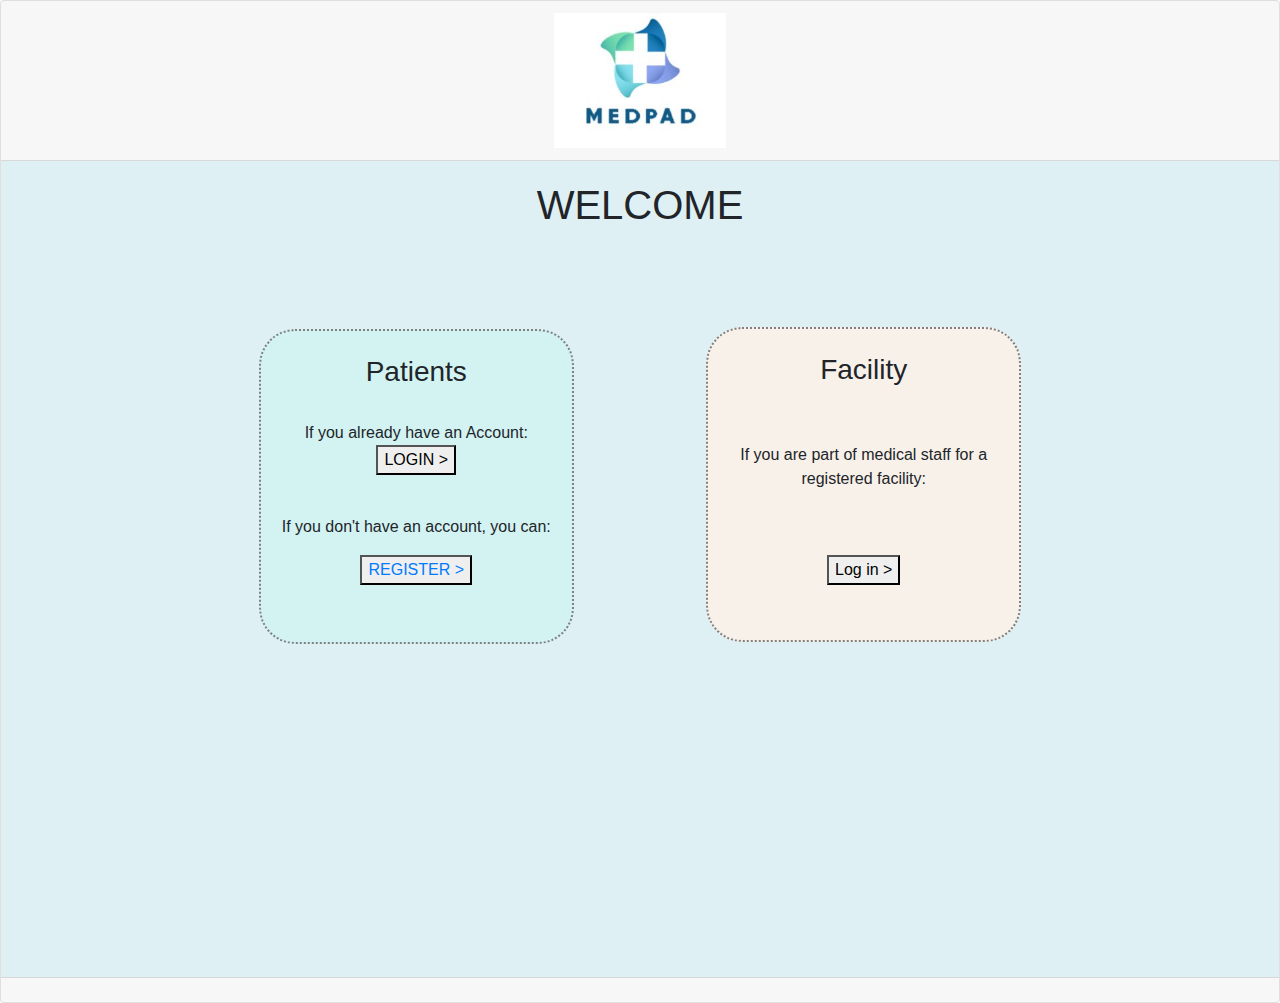
<file: index.html>
<!DOCTYPE html>
<html lang="en">
    <head>
        <script src="ops.js"></script>
        <link rel="stylesheet" href="https://cdn.jsdelivr.net/npm/bootstrap@4.6.2/dist/css/bootstrap.min.css">
        <meta name="viewport" content="width=device-width, height=device-height, initial-scale=1.0"/>
        <meta name="description" content="Platform for medical information management">
    </head>
    <style>
        .logbox{
            height: 35vh;
            width: 35vh;
            display: inline-block;
            margin-left: auto;
            margin-right: auto;
            margin-top: 10vh;
            margin-left: 5vw;
            margin-right: 5vw;
            margin-bottom: 10vh;
            border: dotted 2px grey;
            border-radius: 4vh;
            overflow: none;
        }

        .container {
            margin: auto;
            text-align: center;
        }

        #cage{
            display: block;
            height: 80vh;
            text-align: center;

        }

        .patient{
            background-color: rgb(211, 243, 243);
        }

        .staff{
            background-color: rgb(248, 241, 233);
        }

        .card-header {
            text-align: center;
        }

        .card-body{
            background-color: #def0f3;
        }
        
    </style>

    <main class="card">
        <div class="card-header">
            <img src="Logo.JPG" style="margin: 0; padding: 0; height: 15vh; align-self: center;">

        </div>
        <div class="card-body">
            <div class="container">
                <h1>WELCOME</h1>
            </div>
            <div id="cage">
                <div class="logbox patient">
                    <div class="seg"><br>
                        <h3>Patients</h3><br>
                        <p>If you already have an Account:<br> <a href="patientlogin.html" ><button>LOGIN ></button></a></p><br>
                        <p>If you don't have an account, you can:</p> 
                        <a href="registration.html" target="_self"><button>REGISTER ></a>
                    </div>
                    
                </div>
                <div class="logbox staff">
                    <br>
                    <h3>Facility</h3><br>
                    <br>
                    <p>If you are part of medical staff for a registered facility:</p><br><br>
                    
                    <a href="stafflogin.html" target="_self"><button>Log in ></button></a>
                </div>
            </div>

        </div>
        <div class="card-footer">

        </div>

    </main>


</html>
</file>
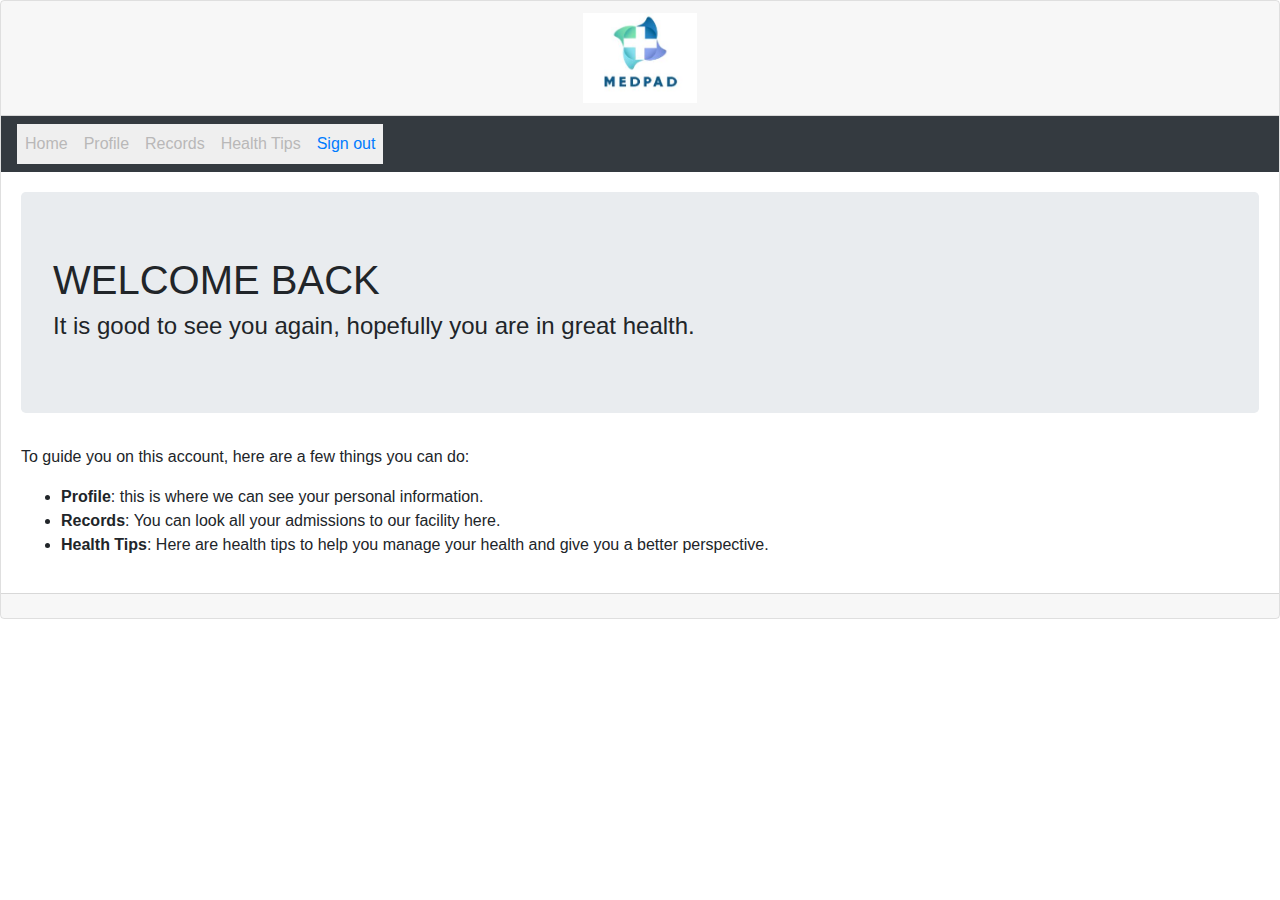
<file: patientdashboard.html>
<!DOCTYPE html>
<html>
    <head>
        <meta name="viewport" content="width=device-width, initial-scale=1.0">
        <link rel="stylesheet" href="https://cdn.jsdelivr.net/npm/bootstrap@4.6.2/dist/css/bootstrap.min.css">

    </head>
    <script>
        function tabswitch(id) {
            var i, tabcontent;
            tabcontent = document.getElementsByClassName("tab");
            for (i = 0; i < tabcontent.length; i++) {
            tabcontent[i].style.display = "none";
            }
            
            document.getElementById(id).style.display = "block";
        }
        window.onload = function(){
            tabswitch("home");
        };
        
    </script>
    
    <style>
        .card-header{
            text-align: center;
        }

        img {
            height:10vh;
            margin: auto
        }

        .outing:hover{
            background-color: rgb(250, 191, 191);
            width: fit-content;
        }

        .nav-link{
            
            font-weight:500;
            color: rgb(185, 184, 184);
        }

        .reg:hover{
            background-color: rgb(223, 223, 223);
            color: rgb(185, 184, 184);
        }

        .upbar{
            background-color: rgb(142, 174, 179);
        }

        .nav-link{
            border: none;
            outline: none;
        }

    </style>
    <body class="card">


        <!-- Contains the logo at the top of the page-->
        <div class="card-header">
            <img src="Logo.JPG" alt="logo">
        </div>

        <!--Navigator with links for patients-->
        <div class="card-nav">
            <nav class="navbar navbar-expand-sm bg-dark">

                <!-- Links -->
                <ul class="navbar-nav">
                    <li class="nav-item reg">
                      <button class="nav-link" id="homepage" onclick="tabswitch('home')" href="#">Home</button>
                    </li>
                    <li class="nav-item reg">
                      <button class="nav-link" onclick="tabswitch('profile')"  href="#">Profile</button>
                    </li>
                    <li class="nav-item reg">
                      <button class="nav-link" onclick="tabswitch('records')"href="#">Records</button>
                    </li>
                    <li class="nav-item reg">
                      <button class="nav-link" onclick="tabswitch('healthtips')"href="#">Health Tips</button>
                    </li>
                    <li class="nav-item outing ">
                      <button class="nav-link" ><a href="signout.html">Sign out</a></button>
                    </li>
                </ul>           
            </nav>
            
        </div>

        <!--Here is the body of the content broken in 4 parts only appearing when patient is clicking on the assigned link-->
        <div class="card-body">

            <!-- HOME section with simple explanation on what the patient can do-->
            <div id="home"  class="tab">
                <div class="jumbotron">
                    <h1 id="welcome">WELCOME BACK</h1>  <!--If we are adding the first name of patient -->
                    <h4>It is good to see you again, hopefully you are in great health.</h4>
                </div>
                <div>
                    <p>To guide you on this account, here are a few things you can do:</p>
                    <ul>
                        <li><b>Profile</b>: this is where we can see your personal information.</li>
                        <li><b>Records</b>: You can look all your admissions to our facility here.</li>
                        <li><b>Health Tips</b>: Here are health tips to help you manage your health and give you a better perspective.</li>
                    </ul>
                </div>

            </div>

            <!--This is a display of generic information on patient-->
            <div id="profile" class="tab">
                <div id="geninfo">
                    <table>
                        <tr>
                            <td>Last Name :</td>
                            <td id="lastname">Name :</td>
                        </tr>
                        <tr>
                            <td>First Name :</td>
                            <td id="firstname">Name :</td>
                        </tr>
                        <tr>
                            <td>Gender :</td>
                            <td id="gender">Male or Female :</td>
                        </tr>
                        <tr>
                            <td>Birthdate :</td>
                            <td id="dob">01/01/1990 :</td>
                        </tr>
                        <tr>
                            <td>Email :</td>
                            <td id="email">Name :</td>
                        </tr>
                        <tr>
                            <td>Phone :</td>
                            <td id="phone">Name :</td>
                        </tr>
                        <tr>
                            <td>Patient Number :</td>
                            <td id="ptId">123456789</td>
                        </tr>
                        <tr>
                            <td>Last Access :</td>
                            <td id="lastaccess">Name :</td>
                        </tr>                        
                        
                    </table>
                </div>

            </div>

            <!--This is were all records of the patient will appear when needed.-->
            <div id="records"  class="tab">
                <div class="jumbotron" id="recordhead"></div>
            </div>

            <!-- Here are a few links and health tips for patients to follow for better health-->
            <div id="healthtips"  class="tab">
                
            </div>
            
        </div>
        <div class="card-footer">

        </div>

        
    </body>


</html>
</file>
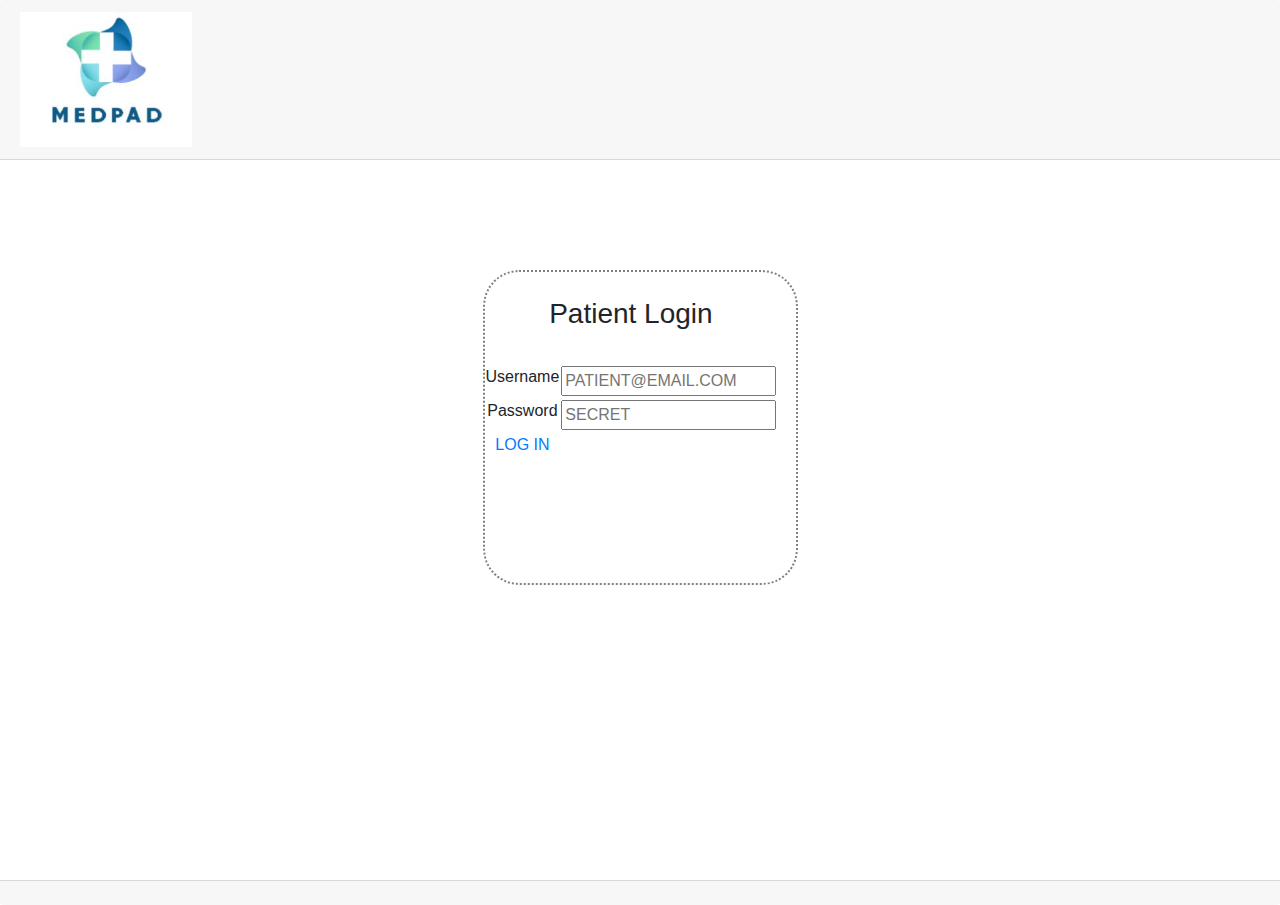
<file: patientlogin.html>
<!DOCTYPE html>
<html>
    <head>
        <meta name="viewport" content="width=device-width, initial-scale=1.0">
        <link rel="stylesheet" href="https://cdn.jsdelivr.net/npm/bootstrap@4.6.2/dist/css/bootstrap.min.css">

    </head>
    <style>
        #cage{
            text-align: center;
        }

        .card-body{
            height: 80vh;
        }

        .logbox{
            height: 35vh;
            width: 35vh;
            display: inline-block;
            margin-left: auto;
            margin-right: auto;
            margin-top: 10vh;
            margin-left: 5vw;
            margin-right: 5vw;
            margin-bottom: 10vh;
            border: dotted 2px grey;
            border-radius: 4vh;
            overflow: none;
        }

        td {
            justify-content: center;
            text-align: center;
        }
        a{
            margin: auto;
        }

    </style>
    <body>

        <main>
            
            <div class="card-header">
                <img src="Logo.JPG" style="margin: 0; padding: 0; height: 15vh; align-self: center;">
    
            </div>
            <div class="card-body">
                
                <div id="cage">
                    <div class="logbox patient">
                        <form><br>
                            <table>
                                <th colspan="2">
                                    <h3>Patient Login</h3><br>
                                </th>
                                <tr>
                                    <td><label for="patientin">Username</label> </td>
                                    <td><input type="email" id="patientin" placeholder="PATIENT@EMAIL.COM"></td>
                                </tr>
                                <tr>
                                    <td><label for="patientpwd">Password</label> </td>
                                    <td><input type="password" id="patientpwd" placeholder="SECRET"></td>
                                </tr>
                                <tr colspan="2" class="balance">
                                    <td><a href="patientdashboard.html" target="_self">LOG IN</a></td>
                                </tr>

                            </table>
                            
                        </form>
                        
                    </div>
                    
                </div>
    
            </div>
            <div class="card-footer">
    
            </div>
            

        </main>
    </body>
</html>
</file>
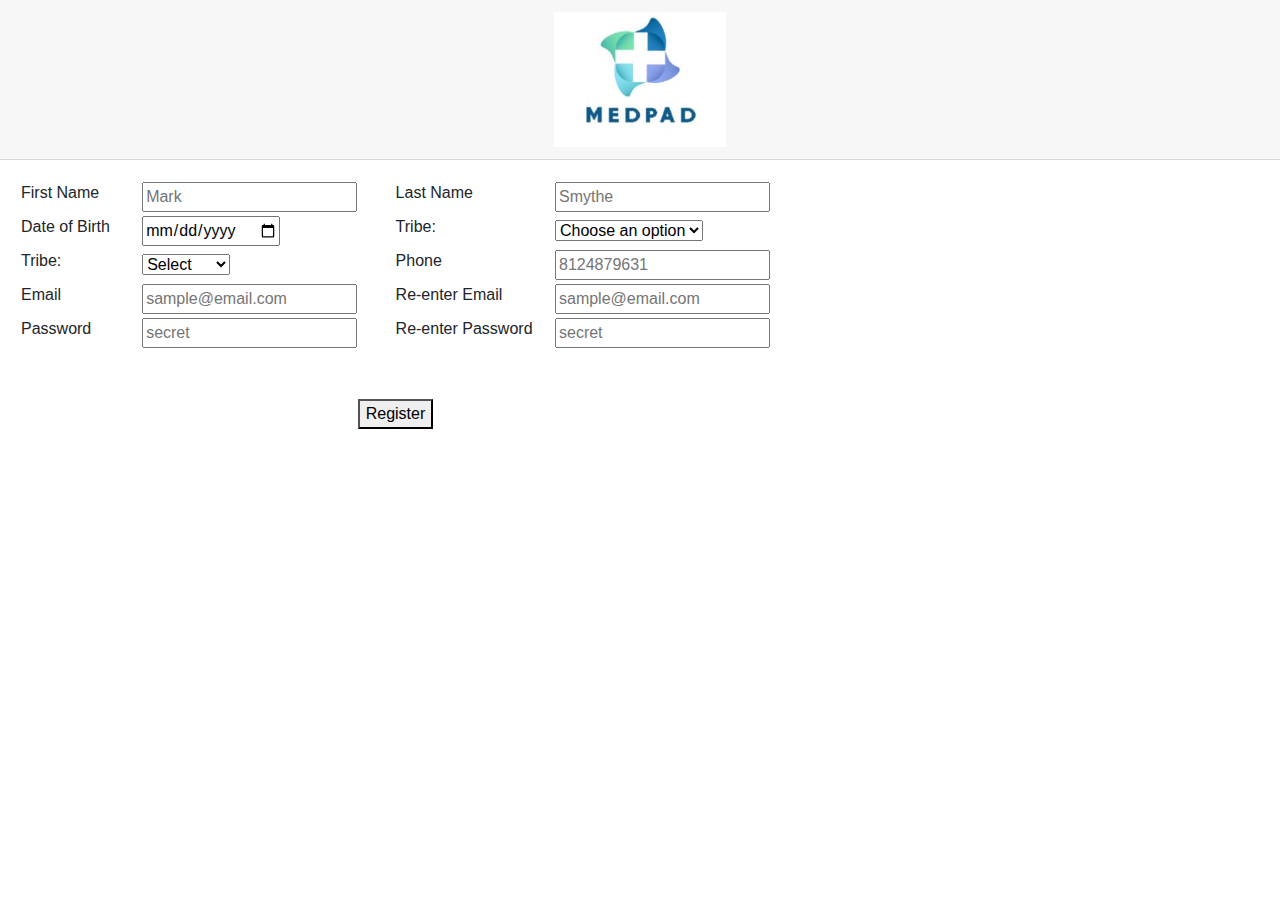
<file: registration.html>
<!DOCTYPE html>
<html lang="en">
    <head>
        <link type="text/css" rel="styleshee" href="styles.css">
        <meta name="viewport" content="width=device-width, initial-scale=1.0"/>
        <link rel="stylesheet" href="https://cdn.jsdelivr.net/npm/bootstrap@4.6.2/dist/css/bootstrap.min.css">
    </head>
    <script>
        function regis(){
            /**
            let firstname, lastname, birthdate, gender, phonenumber, email, username, password, passwordcheck, tribe, errcount, errors;
            firstname = document.getElementById("fName").value;
            lastname = document.getElementById("lName").value;
            birthdate = document.getElementById('dob').value;
            gender = document.getElementById('gender').value;
            tribe = document.getElementById('tribe').value;;
            phonenumber = document.getElementById('phone').value;
            email = document.getElementById('email').value;
            username = document.getElementById('emailcheck').value;
            password = document.getElementById('pwd').value;
            passwordcheck = document.getElementById('pwdcheck').value;
            console.log(firstname, lastname, birthdate, gender, tribe, phonenumber); **/
            let a = document.getElementsById('mainbod').value
            a=a.write("Thank you for completing the form. You can now <a href='patientlogin.html' target='_self'>Log In</a>.")
        }
        
    </script>
    <style>
        .card-header{
            text-align: center;
        }
    </style>

    <body>
        
        <main>
            <div class="card-header">
                <img src="Logo.JPG" style="margin: 0; padding: 0; height: 15vh; align-self: center;">
    
            </div>

            <div id="warn"></div>
            <div class="card-body" id="mainbod">
                <div class="logbox">
                    <div id="form1">                        
                        <form name="registrar" method="POST" id="formpres"></form>
                            
                            <table>
                                <tr>
                                    <td><label for="fName">First Name</label> &emsp; &emsp; </td>
                                    <td><input type="text" id="fName" required placeholder="Mark">&emsp; &emsp;</td>
                                    <td><label for="lName">Last Name</label> &emsp; </td>
                                    <td><input type="text" id="lName" required placeholder="Smythe"> </td>
                                </tr>
                                <tr>
                                    <td><label for="dob">Date of Birth</label> &emsp;</td>
                                    <td><input type="date" id="dob" required></td>
                                    <td><label for="gender">Tribe:</label> </td>
                                    <td><select id="gender" required>
                                            <option>Choose an option</option>
                                            <option>Male</option>
                                            <option>Female</option>
                                        </select> 
                                    </td>
                                </tr>
                                <tr>
                                    <td><label for="tribe">Tribe:</label> </td>
                                    <td><select id="tribe" required>
                                            <option>Select</option>
                                            <option>Arab</option>
                                            <option>Bamoun</option>
                                            <option>Bamileke</option>
                                            <option>Beti</option>
                                            <option>Ekan</option>
                                            <option>Sawa</option>
                                            <option>Toupouri</option>
                                        </select> 
                                    </td>
                                    <td><label for="phone">Phone</label> &emsp;</td>
                                    <td><input type="tel" id="phone" required placeholder="8124879631"></td>
                                </tr>
                                <tr>   
                                    <td><label for="email">Email</label> &emsp;</td>
                                    <td><input type="email" id="email" required placeholder="sample@email.com"></td>
                                    <td><label for="emailcheck"> Re-enter Email</label> &emsp;</td>
                                    <td><input type="email" id="emailcheck" required placeholder="sample@email.com"></td>
                                </tr>
                                <tr>
                                    <td><label for="pwd">Password</label> &emsp;</td>
                                    <td><input type="password" id="pwd" required placeholder="secret"></td>
                                    <td><label for="pwdcheck">Re-enter Password</label> &emsp;</td>
                                    <td><input type="password" id="pwdcheck" required placeholder="secret"></td>
                                </tr>
                                <tr>
                                </tr>
                                
                                
                                <tr>
                                    <td colspan="4" style="text-align: center;"><br><br><button onclick="regis()">Register</button></td>
                                    
                                </tr>
                            </table>           
                            <!--            for form testing only
                            <input type="text" id="name" placeholder="Name">
                            <input type="text" id="lastname" placeholder="lastname">
                            <input type="text" id="other" placeholder="other">
                            <button type="submit">Submit</button>-->

                        </form>
                    </div>
                </div>
            <div>
            
            

        </main>
       
    </body>


</html>
</file>
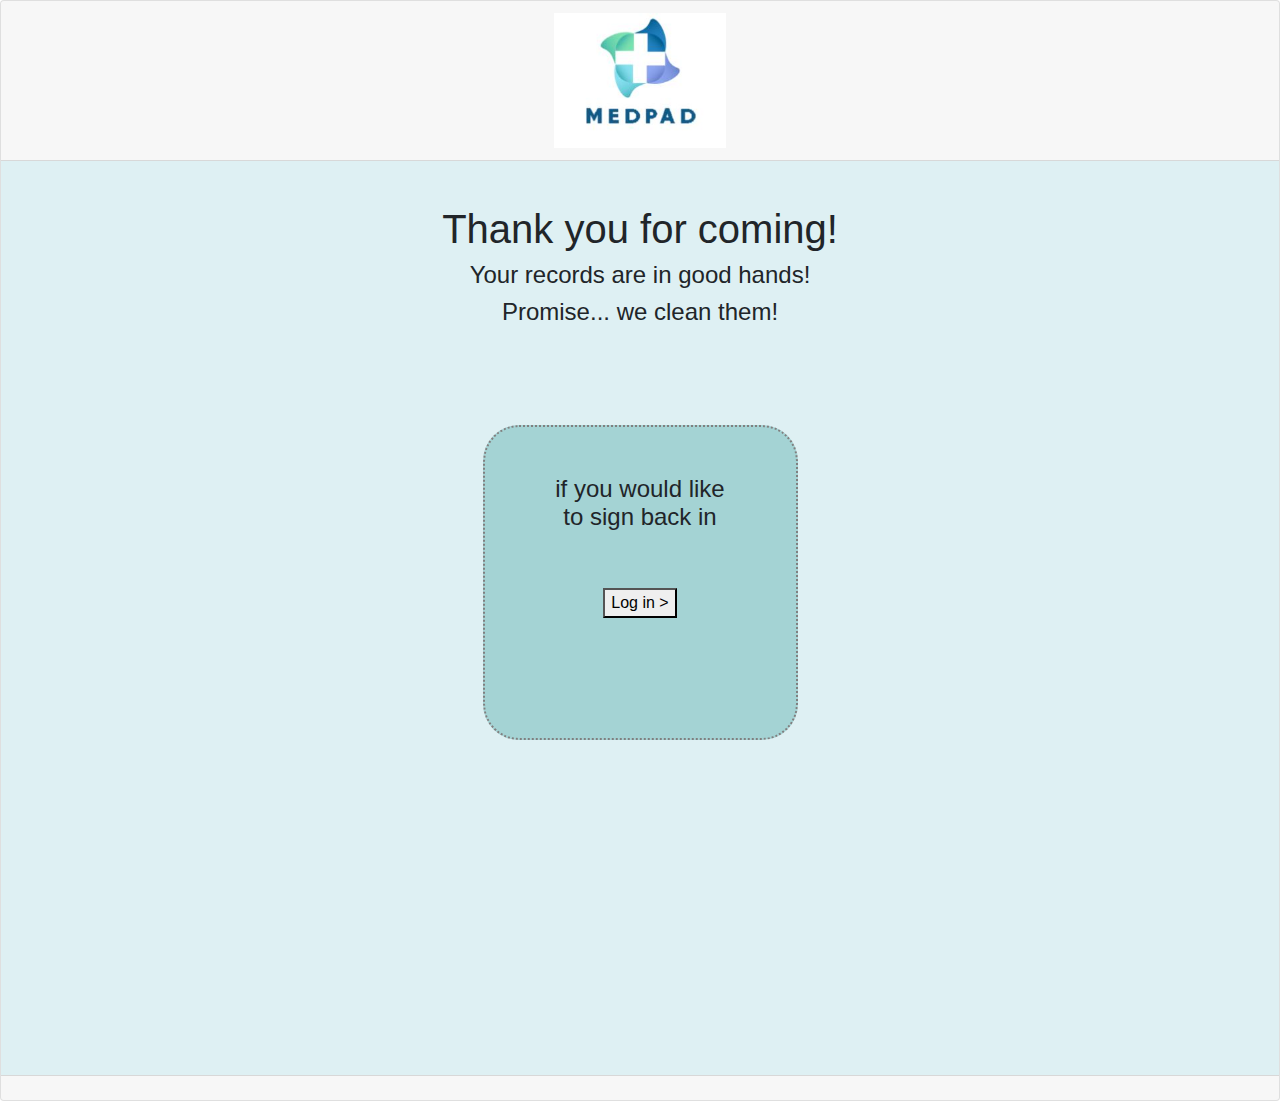
<file: signout.html>
<!DOCTYPE html>
<html lang="en">
    <head>
        <script src="ops.js"></script>
        <link rel="stylesheet" href="https://cdn.jsdelivr.net/npm/bootstrap@4.6.2/dist/css/bootstrap.min.css">
        <meta name="viewport" content="width=device-width, height=device-height, initial-scale=1.0"/>
        <meta name="description" content="Platform for medical information management">
    </head>
    <style>
        .logbox{
            height: 35vh;
            width: 35vh;
            display: inline-block;
            margin-left: auto;
            margin-right: auto;
            margin-top: 10vh;
            margin-left: 5vw;
            margin-right: 5vw;
            margin-bottom: 10vh;
            border: dotted 2px grey;
            border-radius: 4vh;
            overflow: none;
        }

        .container {
            margin: auto;
            text-align: center;
        }

        #cage{
            display: block;
            height: 80vh;
            text-align: center;

        }

        .patient{
            background-color: rgb(211, 243, 243);
        }

        .staff{
            background-color: rgb(248, 241, 233);
        }

        .card-header {
            text-align: center;
        }

        .card-body{
            background-color: #def0f3;
        }

        .outing{
            background-color: rgb(164, 211, 212);
        }
        
    </style>

    <main class="card">
        <div class="card-header">
            <img src="Logo.JPG" style="margin: 0; padding: 0; height: 15vh; align-self: center;">

        </div>
        <div class="card-body">
            <div class="container"><br>
                <h1>Thank you for coming!</h1>
                <h4>Your records are in good hands!</h4>
                <h4>Promise... we clean them!</h4>
            </div>
            <div id="cage">
                
                <div class="logbox outing">
                    <br><br>
                    <h4>if you would like<br> to sign back in</h4><br><br>
                    
                    <a href="index.html" target="_self"><button>Log in ></button></a>
                </div>
            </div>

        </div>
        <div class="card-footer">

        </div>

    </main>


</html>
</file>
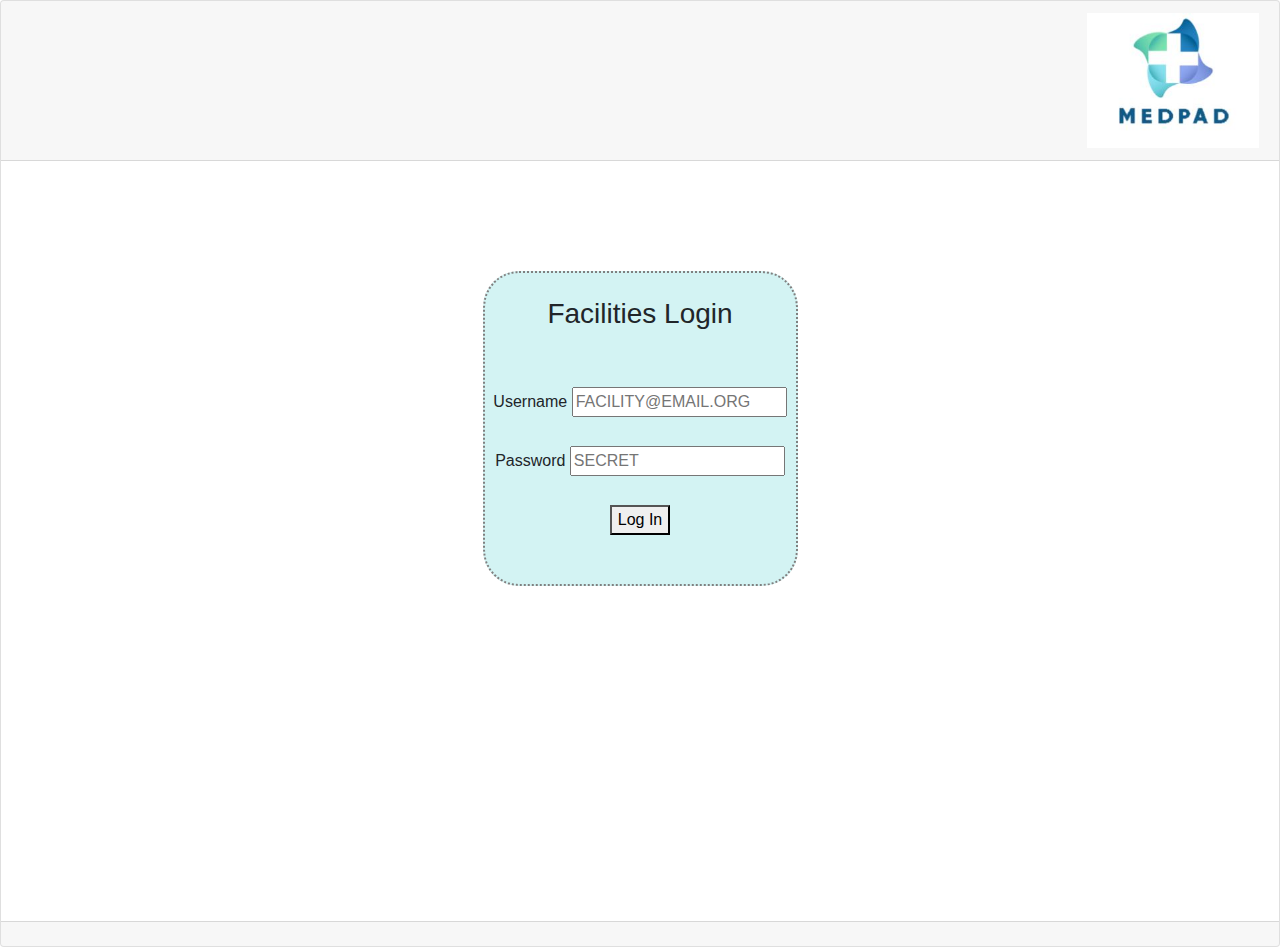
<file: stafflogin.html>
<!DOCTYPE html>
<html lang="en">
    <head>
        <script src="ops.js"></script>
        <link rel="stylesheet" href="https://cdn.jsdelivr.net/npm/bootstrap@4.6.2/dist/css/bootstrap.min.css">
        <meta name="viewport" content="width=device-width, height=device-height, initial-scale=1.0"/>
        <meta name="description" content="Platform for medical information management">
    </head>
    <style>
        .logbox{
            height: 35vh;
            width: 35vh;
            display: inline-block;
            margin-left: auto;
            margin-right: auto;
            margin-top: 10vh;
            margin-left: 5vw;
            margin-right: 5vw;
            margin-bottom: 10vh;
            border: dotted 2px grey;
            border-radius: 4vh;
            overflow: none;
        }

        .container {
            margin: auto;
            text-align: center;
        }

        #cage{
            display: block;
            height: 80vh;
            text-align: center;

        }

        .patient{
            background-color: rgb(211, 243, 243);
        }

        .staff{
            background-color: rgb(248, 241, 233);
        }

        .card-header {
            text-align: right;
        }

        main{
            background-color: #afc1c4;
        }
        
    </style>
    <body>
        
        <main class="card">

            <div class="card-header">
                <img src="Logo.JPG" style="margin: 0; padding: 0; height: 15vh; align-self: center;">
    
            </div>
            <div class="card-body">
                
                <div id="cage">
                    <div class="logbox patient">
                        <form><br>
                            <h3>Facilities Login</h3><br><br>
                            <label for="facilityin">Username</label> <input type="text" id="facilityin" placeholder="FACILITY@EMAIL.ORG"><br><br>
                            <label for="facilitypwd">Password</label> <input type="password" id="facilitypwd" placeholder="SECRET"><br><br>
                            <button type="submit">Log In</button>
                        </form>
                        
                    </div>
                    
                </div>
    
            </div>
            <div class="card-footer">
    
            </div>

        </main>

    </body>

</html>
</file>
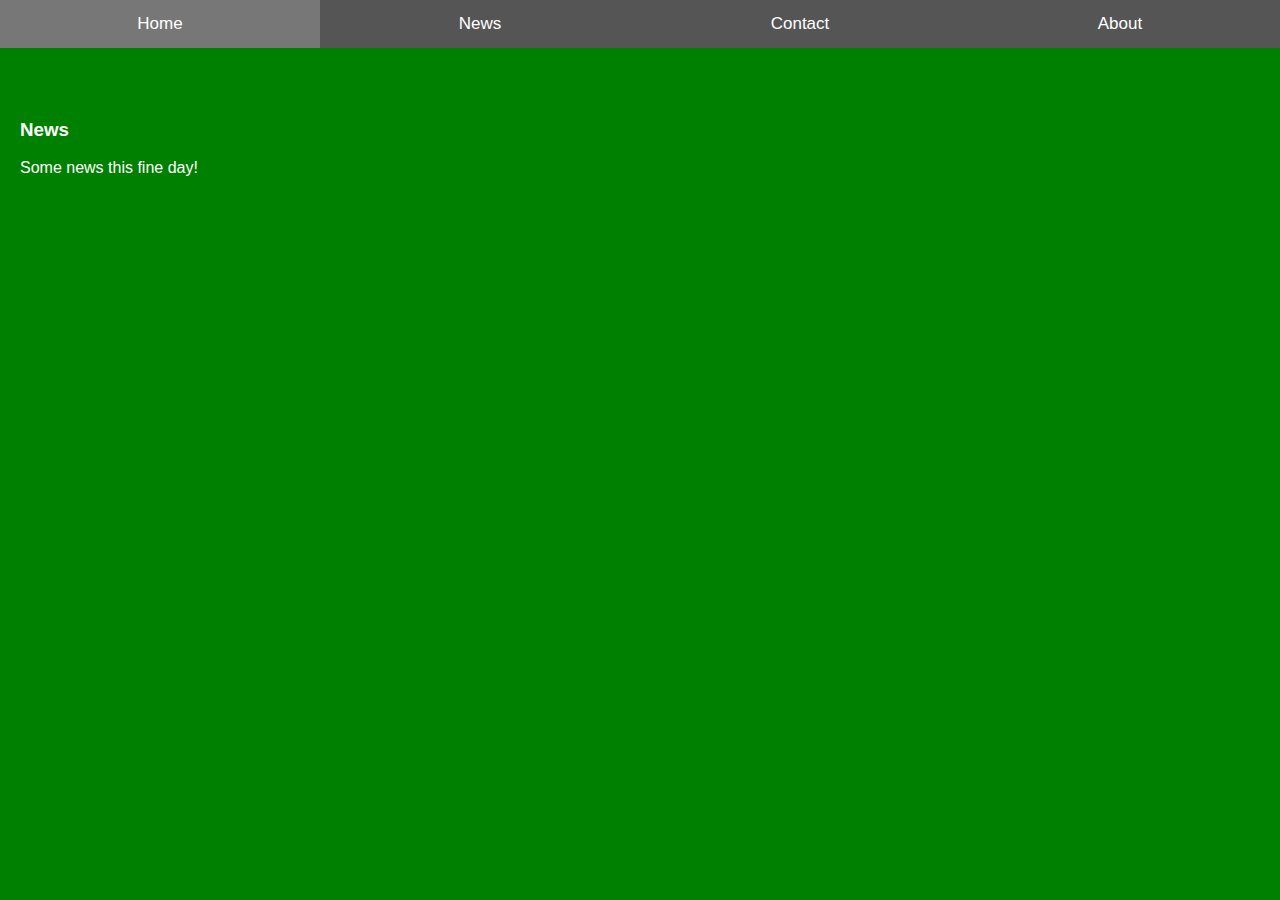
<file: testing.html>
<!DOCTYPE html>
<html>
<head>
<meta name="viewport" content="width=device-width, initial-scale=1">
<style>
* {box-sizing: border-box}

/* Set height of body and the document to 100% */
body, html {
  height: 100%;
  margin: 0;
  font-family: Arial;
}

/* Style tab links */
.tablink {
  background-color: #555;
  color: white;
  float: left;
  border: none;
  outline: none;
  cursor: pointer;
  padding: 14px 16px;
  font-size: 17px;
  width: 25%;
}

.tablink:hover {
  background-color: #777;
}

/* Style the tab content (and add height:100% for full page content) */
.tabcontent {
  color: white;
  display: none;
  padding: 100px 20px;
  height: 100%;
}

#Home {background-color: red;}
#News {background-color: green;}
#Contact {background-color: blue;}
#About {background-color: orange;}
</style>
</head>
<body>

<button class="tablink" onclick="openPage('Home')">Home</button>
<button class="tablink" onclick="openPage('News')" id="defaultOpen">News</button>
<button class="tablink" onclick="openPage('Contact')">Contact</button>
<button class="tablink" onclick="openPage('About')">About</button>

<div id="Home" class="tabcontent">
  <h3>Home</h3>
  <p>Home is where the heart is..</p>
</div>

<div id="News" class="tabcontent">
  <h3>News</h3>
  <p>Some news this fine day!</p> 
</div>

<div id="Contact" class="tabcontent">
  <h3>Contact</h3>
  <p>Get in touch, or swing by for a cup of coffee.</p>
</div>

<div id="About" class="tabcontent">
  <h3>About</h3>
  <p>Who we are and what we do.</p>
</div>

<script>
function openPage(pageName) {
  var i, tabcontent, tablinks;
  tabcontent = document.getElementsByClassName("tabcontent");
  for (i = 0; i < tabcontent.length; i++) {
    tabcontent[i].style.display = "none";
  }

  document.getElementById(pageName).style.display = "block";
}

// Get the element with id="defaultOpen" and click on it
document.getElementById("defaultOpen").click();
</script>
   
</body>
</html>
</file>
